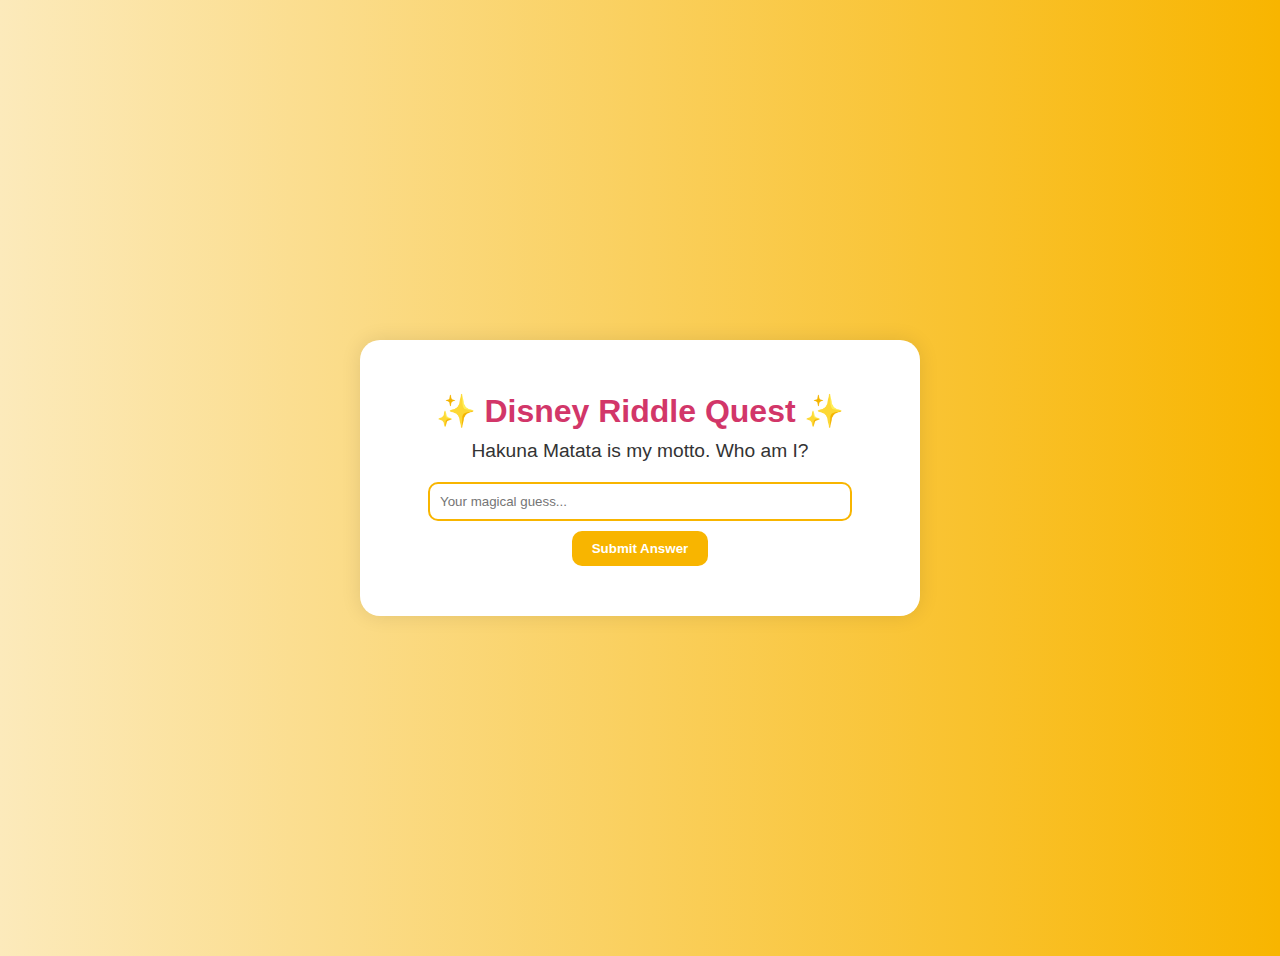
<file: contact.html>
<!DOCTYPE html>
<html lang="en">
<head>
  <meta charset="UTF-8">
  <title>Disney Riddle Quest 🏰✨</title>
  <style>
    body {
      font-family: 'Segoe UI', sans-serif;
      background: linear-gradient(to right, #fceabb, #f8b500);
      color: #333;
      display: flex;
      flex-direction: column;
      align-items: center;
      justify-content: center;
      min-height: 100vh;
      padding: 20px;
    }

    .game-container {
      background-color: white;
      padding: 30px;
      border-radius: 20px;
      box-shadow: 0 0 20px rgba(0,0,0,0.1);
      text-align: center;
      max-width: 500px;
      width: 100%;
    }

    h1 {
      font-size: 2em;
      margin-bottom: 10px;
      color: #d23669;
    }

    .riddle {
      font-size: 1.2em;
      margin-bottom: 20px;
    }

    input {
      padding: 10px;
      width: 80%;
      border: 2px solid #f8b500;
      border-radius: 10px;
      margin-bottom: 10px;
    }

    button {
      padding: 10px 20px;
      background-color: #f8b500;
      border: none;
      border-radius: 10px;
      color: white;
      font-weight: bold;
      cursor: pointer;
    }

    button:hover {
      background-color: #d99a00;
    }

    .result {
      margin-top: 20px;
      font-weight: bold;
    }

    .win {
      color: green;
    }

    .lose {
      color: red;
    }
  </style>
</head>
<body>
  <div class="game-container">
    <h1>✨ Disney Riddle Quest ✨</h1>
    <div class="riddle" id="riddle">Loading riddle...</div>
    <input type="text" id="answer" placeholder="Your magical guess..." />
    <br />
    <button onclick="checkAnswer()">Submit Answer</button>
    <div class="result" id="result"></div>
  </div>

  <script>
    const riddles = [
      {
        question: "Who has long golden hair and was locked in a tower?",
        answer: "rapunzel"
      },
      {
        question: "This mouse wears red shorts and has a dog named Pluto.",
        answer: "mickey"
      },
      {
        question: "I'm a snowman who loves warm hugs. Who am I?",
        answer: "olaf"
      },
      {
        question: "This princess left her glass slipper at the ball.",
        answer: "cinderella"
      },
      {
        question: "Hakuna Matata is my motto. Who am I?",
        answer: "timon"
      }
    ];

    let currentRiddle = {};
    let usedIndices = [];

    function loadRiddle() {
      if (usedIndices.length === riddles.length) {
        document.getElementById('riddle').textContent = "You've answered all the riddles! 🎉";
        document.getElementById('answer').style.display = 'none';
        document.querySelector('button').style.display = 'none';
        return;
      }

      let index;
      do {
        index = Math.floor(Math.random() * riddles.length);
      } while (usedIndices.includes(index));

      usedIndices.push(index);
      currentRiddle = riddles[index];
      document.getElementById('riddle').textContent = currentRiddle.question;
      document.getElementById('answer').value = '';
      document.getElementById('result').textContent = '';
    }

    function checkAnswer() {
      const userAnswer = document.getElementById('answer').value.trim().toLowerCase();
      const resultDiv = document.getElementById('result');
      
      if (userAnswer === currentRiddle.answer) {
        resultDiv.innerHTML = "✨ Correct! On to the next riddle! ✨";
        resultDiv.className = "result win";
        setTimeout(loadRiddle, 2000);
      } else {
        resultDiv.innerHTML = "Oops! Try again 🐭";
        resultDiv.className = "result lose";
      }
    }

    // Start game
    loadRiddle();
  </script>
</body>
</html>
</file>
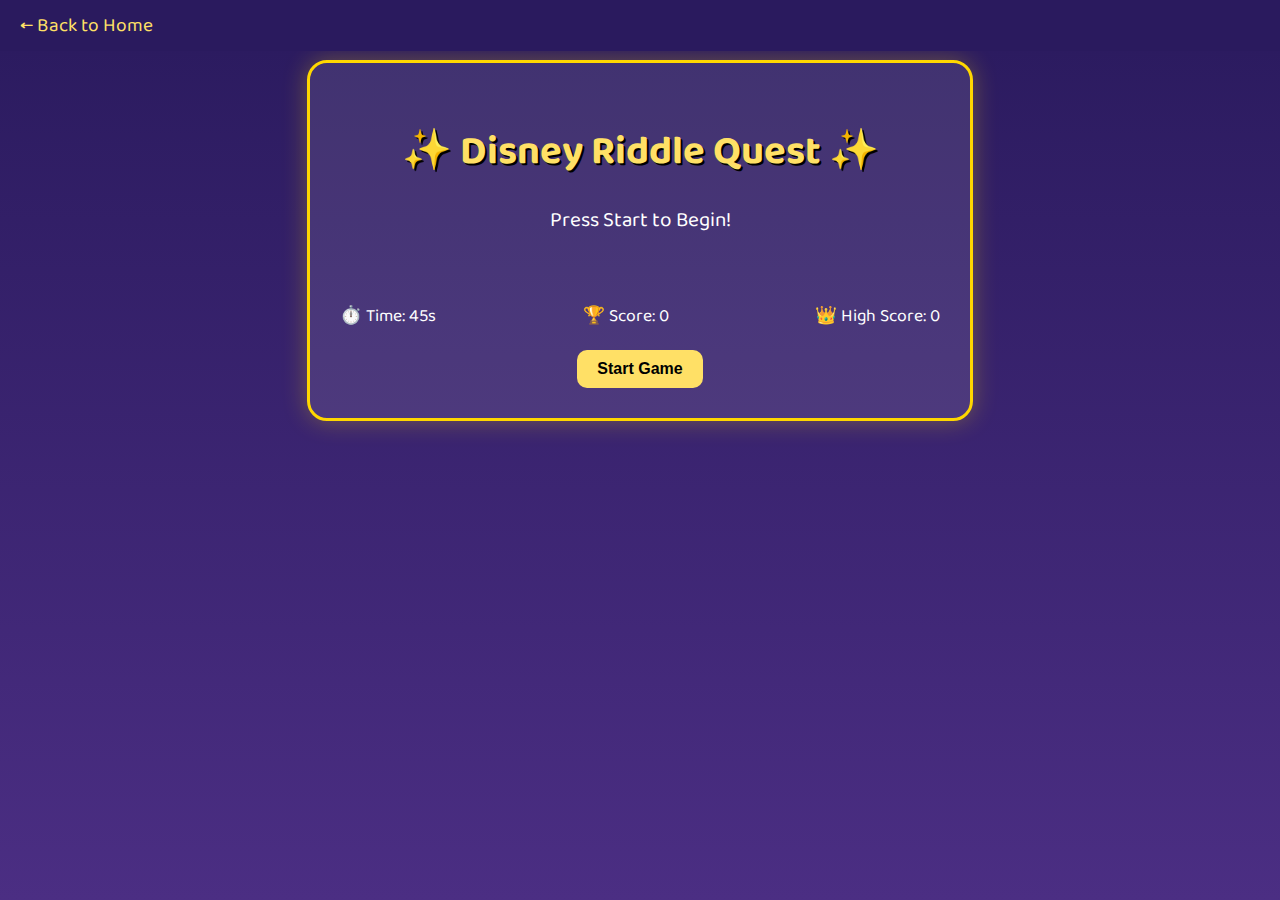
<file: game.html>
<!DOCTYPE html>
<html lang="en">
<head>
  <meta charset="UTF-8">
  <title>Disney Riddle Quest 🏰✨</title>
  <style>
    @import url('https://fonts.googleapis.com/css2?family=Baloo+2&display=swap');
    body {
      font-family: 'Baloo 2', cursive;
      margin: 0;
      padding: 0;
      height: 100%;
      display: flex;
      justify-content: center;
      align-items: center;
      background: linear-gradient(to bottom, #2a1a5e, #4b2e83);
      background-size: cover;
      background-attachment: fixed;
      color: #fff;
      overflow: hidden;
      position: relative;
    }

    .game-container {
      background: rgba(255, 255, 255, 0.1);
      padding: 30px;
      border-radius: 20px;
      box-shadow: 0 0 25px rgba(255, 215, 0, 0.3);
      text-align: center;
      max-width: 600px;
      width: 100%;
      border: 3px solid gold;
      position: relative;
      z-index: 10;
    }

    h1 {
      font-size: 2.5em;
      margin-bottom: 10px;
      color: #ffe066;
      text-shadow: 2px 2px #000;
    }

    .riddle {
      font-size: 1.3em;
      margin: 20px 0;
    }

    .double-points {
      color: #ff6ec7;
      text-shadow: 0 0 10px #ff6ec7;
      font-weight: bold;
      font-size: 1.1em;
      animation: glow 1s infinite alternate;
    }

    @keyframes glow {
      from {
        text-shadow: 0 0 5px #ff6ec7;
      }
      to {
        text-shadow: 0 0 15px #ff6ec7, 0 0 20px #ff6ec7;
      }
    }

    input {
      padding: 10px;
      width: 80%;
      border: 2px solid #ffe066;
      border-radius: 10px;
      margin-bottom: 10px;
      font-size: 1em;
      background-color: #fff8dc;
      color: #000;
    }

    button {
      padding: 10px 20px;
      background-color: #ffe066;
      border: none;
      border-radius: 10px;
      color: #000;
      font-weight: bold;
      font-size: 1em;
      cursor: pointer;
    }

    button:hover {
      background-color: #ffcc00;
    }

    .result {
      margin-top: 15px;
      font-weight: bold;
    }

    .win {
      color: #a3f7bf;
    }

    .lose {
      color: #ff8787;
    }

    .scoreboard {
      display: flex;
      justify-content: space-between;
      margin-top: 20px;
      font-size: 1.1em;
    }

    .hidden {
      display: none;
    }

    .start-button {
      margin-top: 20px;
    }
    
    nav {
      width: 100%;
      background-color: #2a1a5e;
      padding: 10px 20px;
      position: fixed;
      top: 0;
      left: 0;
      z-index: 100;
    }

    nav a {
      color: #ffe066;
      font-family: 'Baloo 2', cursive;
      font-size: 1.2em;
      text-decoration: none;
    }

    /* Starry Background Animation */
    .starry-bg {
      position: absolute;
      top: 0;
      left: 0;
      width: 100%;
      height: 100%;
      background: url('https://cdn.pixabay.com/photo/2018/10/19/13/59/sky-3755249_960_720.jpg') repeat;
      opacity: 0.2;
      z-index: 0;
      animation: moveStars 60s linear infinite;
    }

    @keyframes moveStars {
      from {
        background-position: 0 0;
      }
      to {
        background-position: 1000px 1000px;
      }
    }
  </style>
</head>
<body>
  <!-- Navigation Bar -->
  <nav>
    <a href="scratch.html">← Back to Home</a>
  </nav>

  <div class="starry-bg"></div>

  <!-- Main Game Content -->
  <div class="game-container" style="margin-top: 60px;">
    <h1>✨ Disney Riddle Quest ✨</h1>

    <div class="riddle" id="riddle">Press Start to Begin!</div>
    <div id="bonus-indicator" class="double-points hidden">🔥 DOUBLE POINTS ROUND! 🔥</div>

    <input type="text" id="answer" class="hidden" placeholder="Your magical guess..." />
    <br />
    <button id="submit-btn" class="hidden" onclick="checkAnswer()">Submit Answer</button>
    <div class="result" id="result"></div>

    <div class="scoreboard">
      <div>⏱️ Time: <span id="timer">45</span>s</div>
      <div>🏆 Score: <span id="score">0</span></div>
      <div>👑 High Score: <span id="high-score">0</span></div>
    </div>

    <button class="start-button" id="start-btn" onclick="startGame()">Start Game</button>
  </div>

  <script>
    const riddles = [
      {
        question: "Who has long golden hair and was locked in a tower?",
        answer: "rapunzel",
        double: false
      },
      {
        question: "This mouse wears red shorts and has a dog named Pluto.",
        answer: "mickey",
        double: true
      },
      {
        question: "I'm a snowman who loves warm hugs. Who am I?",
        answer: "olaf",
        double: false
      },
      {
        question: "This princess left her glass slipper at the ball.",
        answer: "cinderella",
        double: true
      },
      {
        question: "Hakuna Matata is my motto. Who am I?",
        answer: "timon",
        double: false
      },
      {
        question: "He never grows up and lives in Neverland.",
        answer: "peter pan",
        double: false
      },
      {
        question: "She has a magical ice palace and sings 'Let It Go'.",
        answer: "elsa",
        double: true
      },
     
    ];

    const hardRiddles = [
      {
        question: "She traveled across the waters to restore the heart of Tafiti",
        answer: "moana",
        double: true
      },
      {
        question: "A princess with a pet tiger and a magic carpet. Who am I?",
        answer: "jasmine",
        double: true
      },
      {
        question: "The villain with a blue face who rules over the underworld. Who am I?",
        answer: "hades",
        double: true
      }
    ];

    let currentRiddle = {};
    let usedIndices = [];
    let score = 0;
    let highScore = localStorage.getItem('highScore') || 0;
    let timer = 45;
    let countdown;
    let isBonusRound = false;

    document.getElementById('high-score').textContent = highScore;

    function startGame() {
      score = 0;
      timer = 45;
      usedIndices = [];
      document.getElementById('score').textContent = score;
      document.getElementById('timer').textContent = timer;
      document.getElementById('result').textContent = '';
      document.getElementById('start-btn').style.display = 'none';
      document.getElementById('answer').classList.remove('hidden');
      document.getElementById('submit-btn').classList.remove('hidden');

      loadRiddle();
      countdown = setInterval(() => {
        timer--;
        document.getElementById('timer').textContent = timer;
        if (timer <= 0) {
          endGame();
        }
      }, 1000);
    }

    function endGame() {
      clearInterval(countdown);
      if (score > highScore) {
        highScore = score;
        localStorage.setItem('highScore', highScore);
      }
      document.getElementById('high-score').textContent = highScore;
      document.getElementById('riddle').textContent = `Time's up! Your final score is ${score} 🎉`;
      document.getElementById('answer').classList.add('hidden');
      document.getElementById('submit-btn').classList.add('hidden');
      document.getElementById('bonus-indicator').classList.add('hidden');
      document.getElementById('start-btn').style.display = 'inline-block';
    }

    function loadRiddle() {
      if (score >= 10 && !isBonusRound) {
        isBonusRound = true;
        document.getElementById('bonus-indicator').classList.remove('hidden');
        loadBonusRiddle();
      } else {
        let index;
        do {
          index = Math.floor(Math.random() * riddles.length);
        } while (usedIndices.includes(index));

        usedIndices.push(index);
        currentRiddle = riddles[index];
        document.getElementById('riddle').textContent = currentRiddle.question;
        document.getElementById('answer').value = '';
        document.getElementById('result').textContent = '';

        if (currentRiddle.double) {
          document.getElementById('bonus-indicator').classList.remove('hidden');
        } else {
          document.getElementById('bonus-indicator').classList.add('hidden');
        }
      }
    }

    function loadBonusRiddle() {
      let index = Math.floor(Math.random() * hardRiddles.length);
      currentRiddle = hardRiddles[index];
      document.getElementById('riddle').textContent = currentRiddle.question;
      document.getElementById('bonus-indicator').classList.add('hidden');
    }

    function checkAnswer() {
      const userAnswer = document.getElementById('answer').value.trim().toLowerCase();
      const resultDiv = document.getElementById('result');

      if (userAnswer === currentRiddle.answer) {
        const points = isBonusRound ? 3 : (currentRiddle.double ? 2 : 1);
        score += points;
        document.getElementById('score').textContent = score;
        resultDiv.innerHTML = `✨ Correct! +${points} point${points > 1 ? 's' : ''}! ✨`;
        resultDiv.className = "result win";
        setTimeout(loadRiddle, 1000);
      } else {
        resultDiv.innerHTML = "❌ Try again!";
        resultDiv.className = "result lose";
      }
    }
  </script>
</body>
</html>
</file>
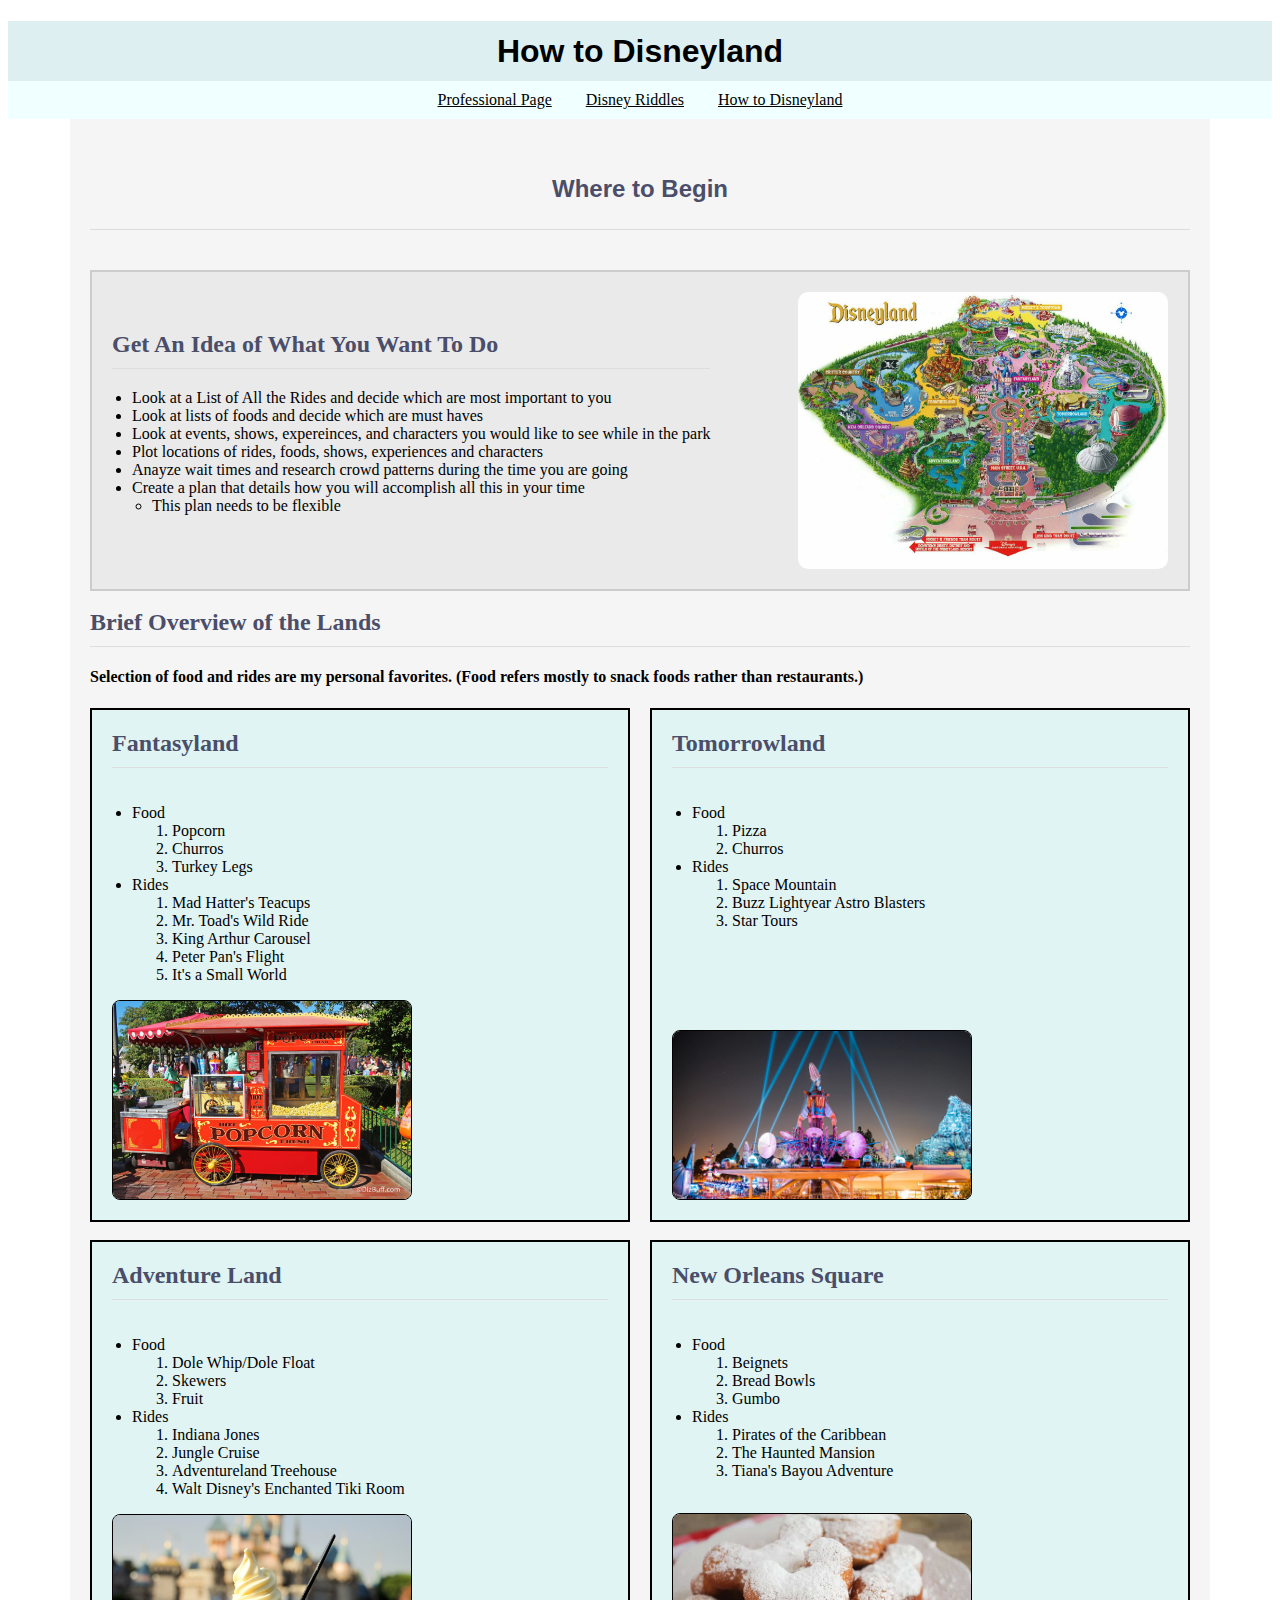
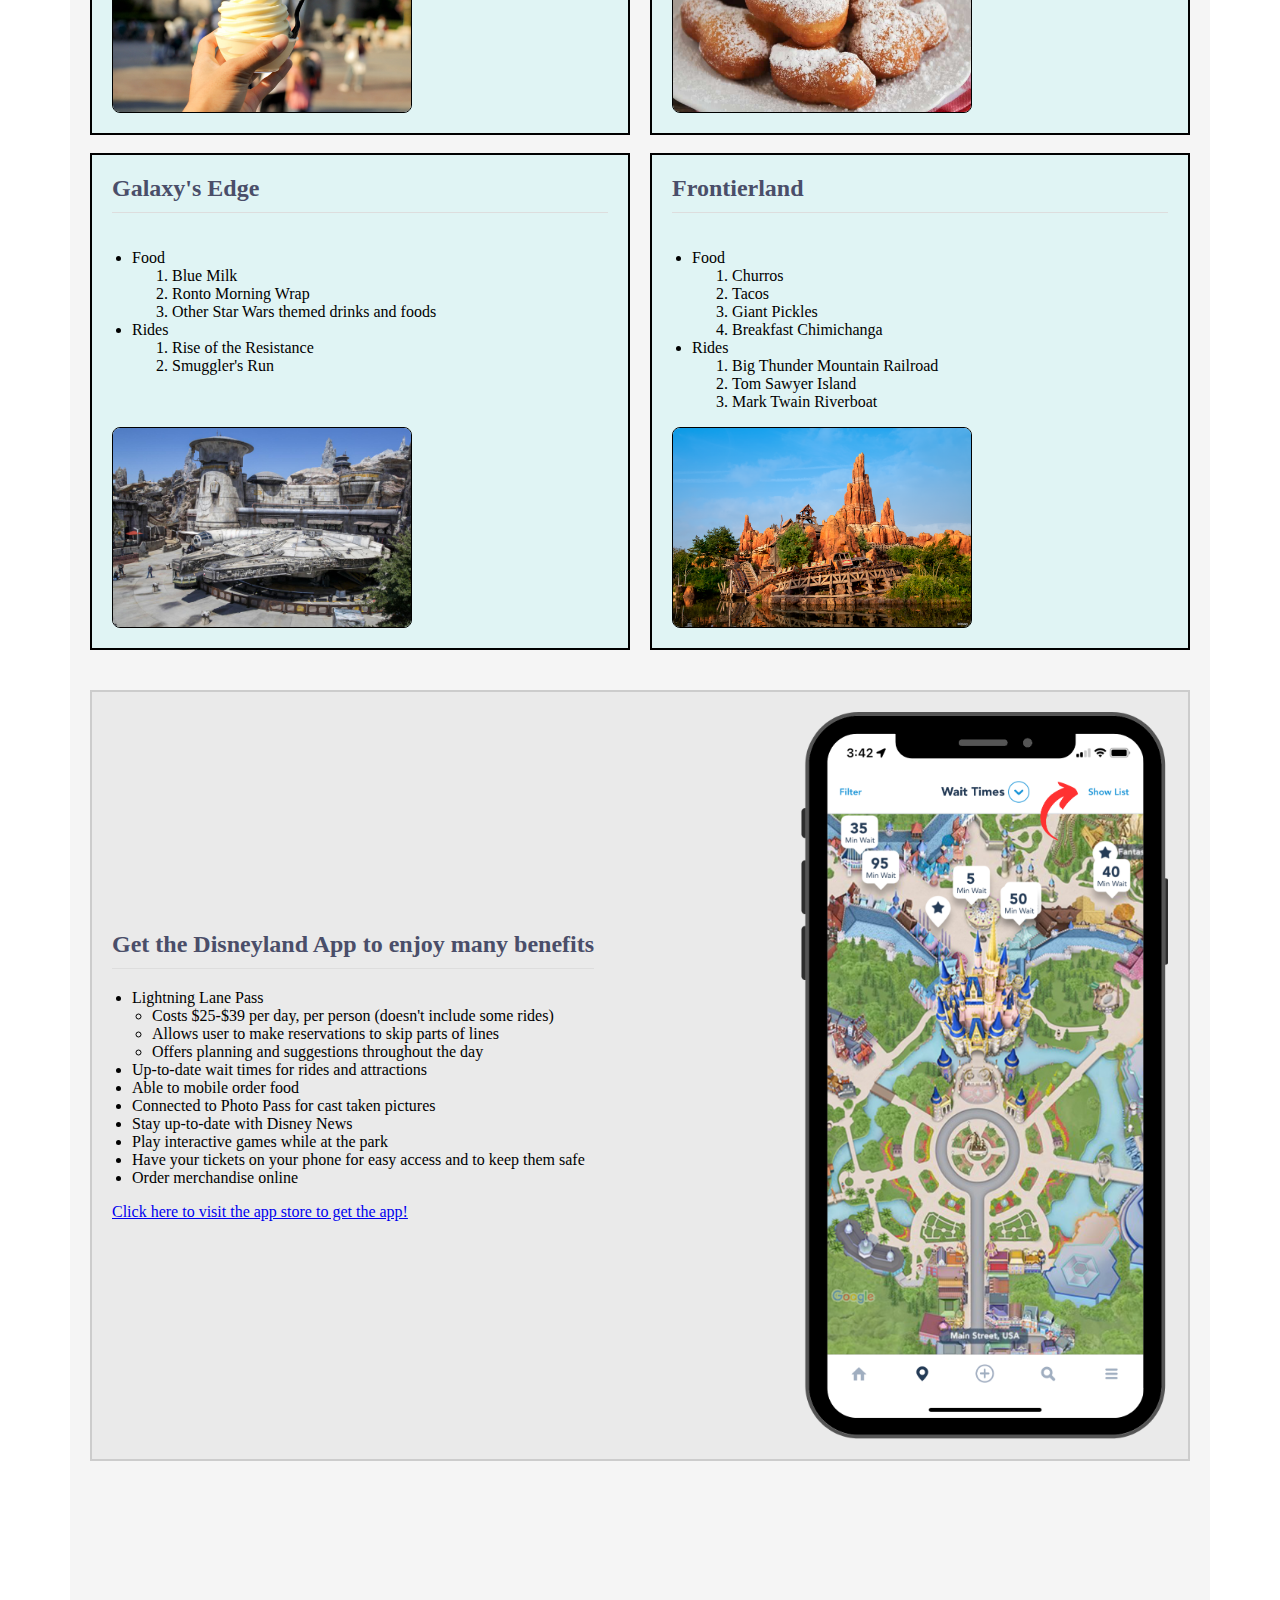
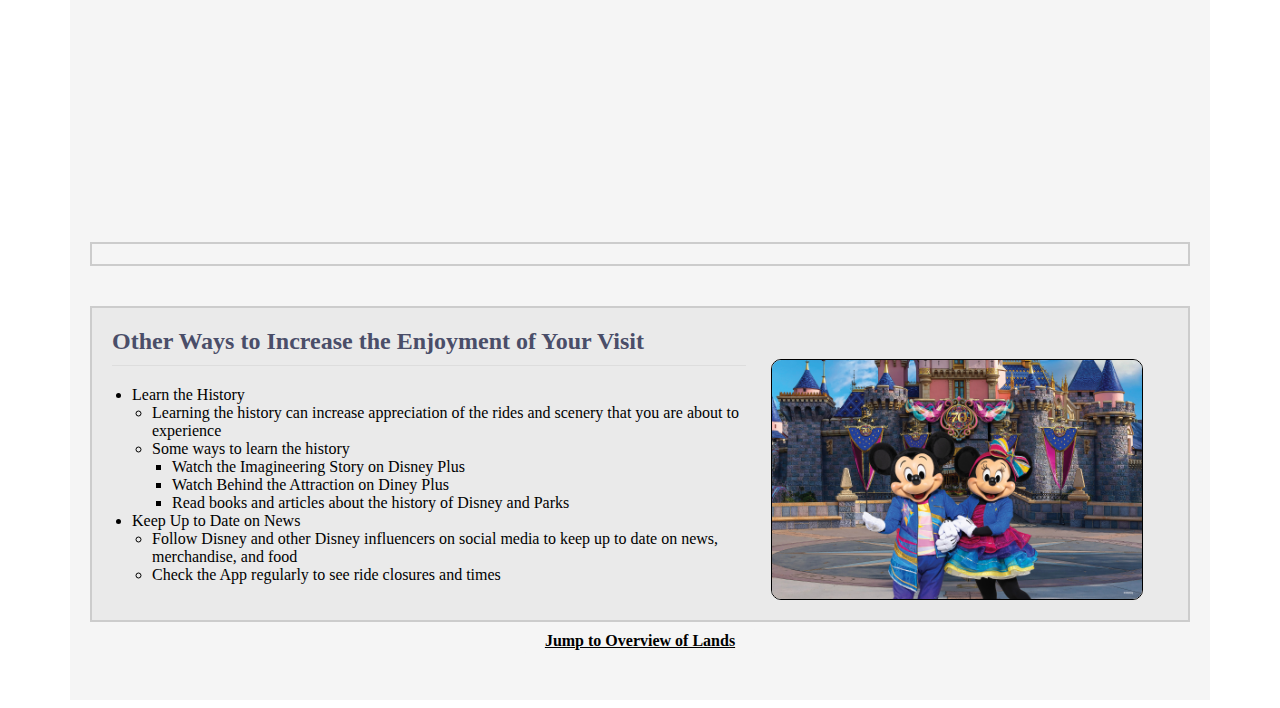
<file: scratch.html>
<!DOCTYPE html>
<html lang="en">
<head>
    <meta charset="UTF-8">
    <meta name="viewport" content="width=device-width, initial-scale=1.0">
    <title>How to Disneyland</title>
    <link href="css/scratch.css" rel="stylesheet" />
</head>
<body>
  <div class="common header">
    <h1>How to Disneyland</h1>
  </div>
  <nav>
    <a href="index.html">Professional Page</a>
    <a href="game.html">Disney Riddles</a>
    <a href="#">How to Disneyland</a>
  </nav>

  
  <div class="site-wrapper">

    <h2 class="common mainbody">Where to Begin</h2>
    
    <div class="wide-box">
      <div class="wide-content">
        <div class="wide-text">
          <h2>Get An Idea of What You Want To Do</h2>
          <ul>
            <li>Look at a List of All the Rides and decide which are most important to you</li>
            <li>Look at lists of foods and decide which are must haves</li>
            <li>Look at events, shows, expereinces, and characters you would like to see while in the park</li>
            <li>Plot locations of rides, foods, shows, experiences and characters</li>
            <li>Anayze wait times and research crowd patterns during the time you are going</li>
            <li>Create a plan that details how you will accomplish all this in your time <ul>
              <li>This plan needs to be flexible</li>
            </ul></li>
              
           
            
        </div>
        <img id="no-border-img" src="Map_CA_Disneyland_Disney-566a2f525f9b583dc31d3290.jpg" alt="Disney Map">
      </div>
    </div>
<br>

    
    <h2 id="Lands">Brief Overview of the Lands</h2>
    <h4>Selection of food and rides are my personal favorites. (Food refers mostly to snack foods rather than restaurants.)</h4>

    <div class="container">
      <div class="box">
        <h2>Fantasyland</h2>
        <ul>
          <li>Food
            <ol>
              <li>Popcorn</li>
              <li>Churros</li>
              <li>Turkey Legs</li>
            </ol>
          </li>
          <li>Rides
            <ol>
              <li>Mad Hatter's Teacups</li>
              <li>Mr. Toad's Wild Ride</li>
              <li>King Arthur Carousel</li>
              <li>Peter Pan's Flight</li>
              <li>It's a Small World</li>
            </ol>
          </li>
        </ul>
        <img src="Popcorn-Cart-Disneyland-Castle-Hub-1024x682.jpg" alt="Popcorn">
      </div>
      <div class="box">
        <h2>Tomorrowland</h2>
        <ul>
          <li>Food
            <ol>
              <li>Pizza</li>
              <li>Churros</li>
            </ol>
          </li>
          <li>Rides
            <ol>
              <li>Space Mountain</li>
              <li>Buzz Lightyear Astro Blasters</li>
              <li>Star Tours</li>
            </ol>
          </li>
        </ul>
        <img src="tomorrowland-skyline-lounge-experience-wide-view-16x9.webp" alt="Tomorrow Land">
      </div>
    </div>
    <br>

    
    <div class="container">
      <div class="box">
        <h2>Adventure Land</h2>
        <ul>
          <li>Food
            <ol>
              <li>Dole Whip/Dole Float</li>
              <li>Skewers</li>
              <li>Fruit</li>
            </ol>
          </li>
          <li>Rides
            <ol>
              <li>Indiana Jones</li>
              <li>Jungle Cruise</li>
              <li>Adventureland Treehouse</li>
              <li>Walt Disney's Enchanted Tiki Room</li>
            </ol>
          </li>
        </ul>
        <img src="Dole Whip.webp" alt="Dole Whip">
      </div>
      <div class="box">
        <h2>New Orleans Square</h2>
        <ul>
          <li>Food
            <ol>
              <li>Beignets</li>
              <li>Bread Bowls</li>
              <li>Gumbo</li>
            </ol>
          </li>
          <li>Rides
            <ol>
              <li>Pirates of the Caribbean</li>
              <li>The Haunted Mansion</li>
              <li>Tiana's Bayou Adventure</li>
            </ol>
          </li>
        </ul>
        <img src="mickey_mouse_beignets_8.jpg" alt="Placeholder image">
      </div>
    </div>
    <br>

    
    <div class="container">
      <div class="box">
        <h2>Galaxy's Edge</h2>
        <ul>
          <li>Food
            <ol>
              <li>Blue Milk</li>
              <li>Ronto Morning Wrap</li>
              <li>Other Star Wars themed drinks and foods</li>
            </ol>
          </li>
          <li>Rides
            <ol>
              <li>Rise of the Resistance</li>
              <li>Smuggler's Run</li>
            </ol>
          </li>
        </ul>
        <img src="Starwarsland.jpg" alt="Star Wars Land">
      </div>
      <div class="box">
        <h2>Frontierland</h2>
        <ul>
          <li>Food
            <ol>
              <li>Churros</li>
              <li>Tacos</li>
              <li>Giant Pickles</li>
              <li>Breakfast Chimichanga</li>
            </ol>
          </li>
          <li>Rides
            <ol>
              <li>Big Thunder Mountain Railroad</li>
              <li>Tom Sawyer Island</li>
              <li>Mark Twain Riverboat</li>
            </ol>
          </li>
        </ul>
        <img src="BTM_1-Header.png" alt="Big Thunder Mountain Railroad">
      </div>
    </div>

    <!-- Wide Box Section -->
    <div class="wide-box">
      <div class="wide-content">
        <div class="wide-text">
          <h2>Get the Disneyland App to enjoy many benefits</h2>
          <ul>
            <li>Lightning Lane Pass
              <ul>
                <li>Costs $25-$39 per day, per person (doesn't include some rides)</li>
                <li>Allows user to make reservations to skip parts of lines</li>
                <li>Offers planning and suggestions throughout the day</li>
              </ul>
            </li>
            <li>Up-to-date wait times for rides and attractions</li>
            <li>Able to mobile order food</li>
            <li>Connected to Photo Pass for cast taken pictures</li>
            <li>Stay up-to-date with Disney News</li>
            <li>Play interactive games while at the park</li>
            <li>Have your tickets on your phone for easy access and to keep them safe</li>
            <li>Order merchandise online</li>
          </ul>
          <a href="https://apps.apple.com/us/app/disneyland/id1022164656">Click here to visit the app store to get the app!</a>
        </div>
        <img id="no-border-img" src="Map-Home-Screen2.png" alt="Screenshot of DisneyApp">
      </div>
    </div>

    
    <div class="video-container">
      <iframe width="560" height="315" src="https://www.youtube.com/embed/SEkhtexEY9c?si=LlIqTGOBzmw7TmDu" title="YouTube video player" frameborder="0" allow="accelerometer; autoplay; clipboard-write; encrypted-media; gyroscope; picture-in-picture; web-share" referrerpolicy="strict-origin-when-cross-origin" allowfullscreen></iframe>
    </div>
<div class="tableau-embed tableau-wrapper">
  <div class='tableauPlaceholder' id='viz1744855095788' style='position: relative'><noscript><a href='#'><img alt='Disneyland Attractions Ratings ' src='https:&#47;&#47;public.tableau.com&#47;static&#47;images&#47;Di&#47;DisneylandAttractions&#47;DisneylandAttractionRatings&#47;1_rss.png' style='border: none' /></a></noscript><object class='tableauViz'  style='display:none;'><param name='host_url' value='https%3A%2F%2Fpublic.tableau.com%2F' /> <param name='embed_code_version' value='3' /> <param name='site_root' value='' /><param name='name' value='DisneylandAttractions&#47;DisneylandAttractionRatings' /><param name='tabs' value='no' /><param name='toolbar' value='yes' /><param name='static_image' value='https:&#47;&#47;public.tableau.com&#47;static&#47;images&#47;Di&#47;DisneylandAttractions&#47;DisneylandAttractionRatings&#47;1.png' /> <param name='animate_transition' value='yes' /><param name='display_static_image' value='yes' /><param name='display_spinner' value='yes' /><param name='display_overlay' value='yes' /><param name='display_count' value='yes' /><param name='language' value='en-US' /></object></div>                <script type='text/javascript'>                    var divElement = document.getElementById('viz1744855095788');                    var vizElement = divElement.getElementsByTagName('object')[0];                    vizElement.style.width='670px';vizElement.style.height='827px';                    var scriptElement = document.createElement('script');                    scriptElement.src = 'https://public.tableau.com/javascripts/api/viz_v1.js';                    vizElement.parentNode.insertBefore(scriptElement, vizElement);                </script>
</div>

<div class="wide-box">
  <div class="wide-content">
    <div class="wide-text">
      <h2>Other Ways to Increase the Enjoyment of Your Visit</h2>
      <ul>
        <li>Learn the History <ul>
          <li>Learning the history can increase appreciation of the rides and scenery that you are about to experience </li>
          <li>Some ways to learn the history <ul>
            <li>Watch the Imagineering Story on Disney Plus</li>
            <li>Watch Behind the Attraction on Diney Plus</li>
            <li>Read books and articles about the history of Disney and Parks</li>
          </ul></li>
        </ul></li>
        <li>Keep Up to Date on News <ul>
          <li>Follow Disney and other Disney influencers on social media to keep up to date on news, merchandise, and food</li>
          <li>Check the App regularly to see ride closures and times</li>
        </ul></li>
      </ul>
            
    </div>
    <img  src="DLR_70thCelebration_MickeyMouse-andMinnieMouse.jpg" alt="News Announcement for Disney's 70th Birthday Party">
  <br>
  <br>
  </div>
  
</div>
<a href="#Lands" class="anchor-link">Jump to Overview of Lands</a>
  </div> 


</body>
</file>
<file: css/scratch.css>
.common{
    text-align: center;
    font-family:'Gill Sans', 'Gill Sans MT', Calibri, 'Trebuchet MS', sans-serif
}
.header{
    background-color: rgb(222, 239, 241);
    color: black;
    height:60px;
    line-height:60px; 
}

.mainbody{
    background-color: whitesmoke;
    height: 60px;
    line-height:60px;
}

.footer{
    background-color:gainsboro;
    color:white;
    position:fixed; 
    bottom:0px; 
    left:5px;
    right:5px;
    height:20px;
    line-height:20px;
}
nav{
    background-color: azure;
    padding: 10px;
    text-align: center;
}
nav a{
    color:black;
    padding: 15px;
}
nav a:hover{
    background-color:rgb(201, 249, 249)
}
img{
    width: 60%;
}
.container {
    display: flex;
    justify-content: space-between;
    gap: 20px;
  }
  
  .box {
    width: 50%;
    border: 2px solid black;
    padding: 20px;
    background-color: rgba(154, 242, 242, 0.226);
    box-sizing: border-box;
    display: flex;
    flex-direction: column;
    justify-content: space-between;
  }
  h2 {
    font-size: 24px;
    color: #4a4e69;
    margin-top: 0;
    border-bottom: 1px solid #ddd;
    padding-bottom: 10px;
  }
  
  ul {
    padding-left: 20px;
  }
  
  img {
    margin-top: auto;
    max-width: 100%;
    height: auto;
    border: 1px solid black;
    border-radius: 8px;
  }
  .wide-box {
    width: 100%;
    margin-top: 40px;
    padding: 20px;
    background-color: #eaeaea;
    border: 2px solid #ccc;
    box-sizing: border-box;
  }
  
  .wide-content {
    display: flex;
    align-items: center;
    justify-content: space-between;
    gap: 20px;
    flex-wrap: wrap;
  }
  
  .wide-text {
    max-width: 60%;
  }
  
  .wide-content img {
    max-width: 35%;
    height: auto;
    border-radius: 10px;
  }
  #no-border-img{
    border:none;
  }
  .video-container{
    margin-top:30px;
    text-align:center;
  }
  .site-wrapper{
    max-width:1100px;
    margin:0 auto;
    padding: 40px 20px;
    background-color: whitesmoke;
  }
  .tableau-embed{
    max-width:900px;
    margin:2rem auto;
    border:2px solid #ccc;
    padding:10px;
    background-color:whitesmoke;
    align-content: center;
  }
  .tableau-wrapper{
    display:flex;
    justify-content: center;
    margin:2rem auto;
    max-width: 100%;
  }
  .anchor-link{
    display:block;
    padding:10px 20px;
    background-color: whitesmoke;
    color:black;
    text-decoration:underline;
    border-radius:8px;
    font-weight:bold;
    transition: background-color 0.3s ease;
    width:fit-content;
    margin:0 auto;
    
  }
  .anchor-link:hover{
    background-color:rgb(205, 205, 205);
  }
</file>
